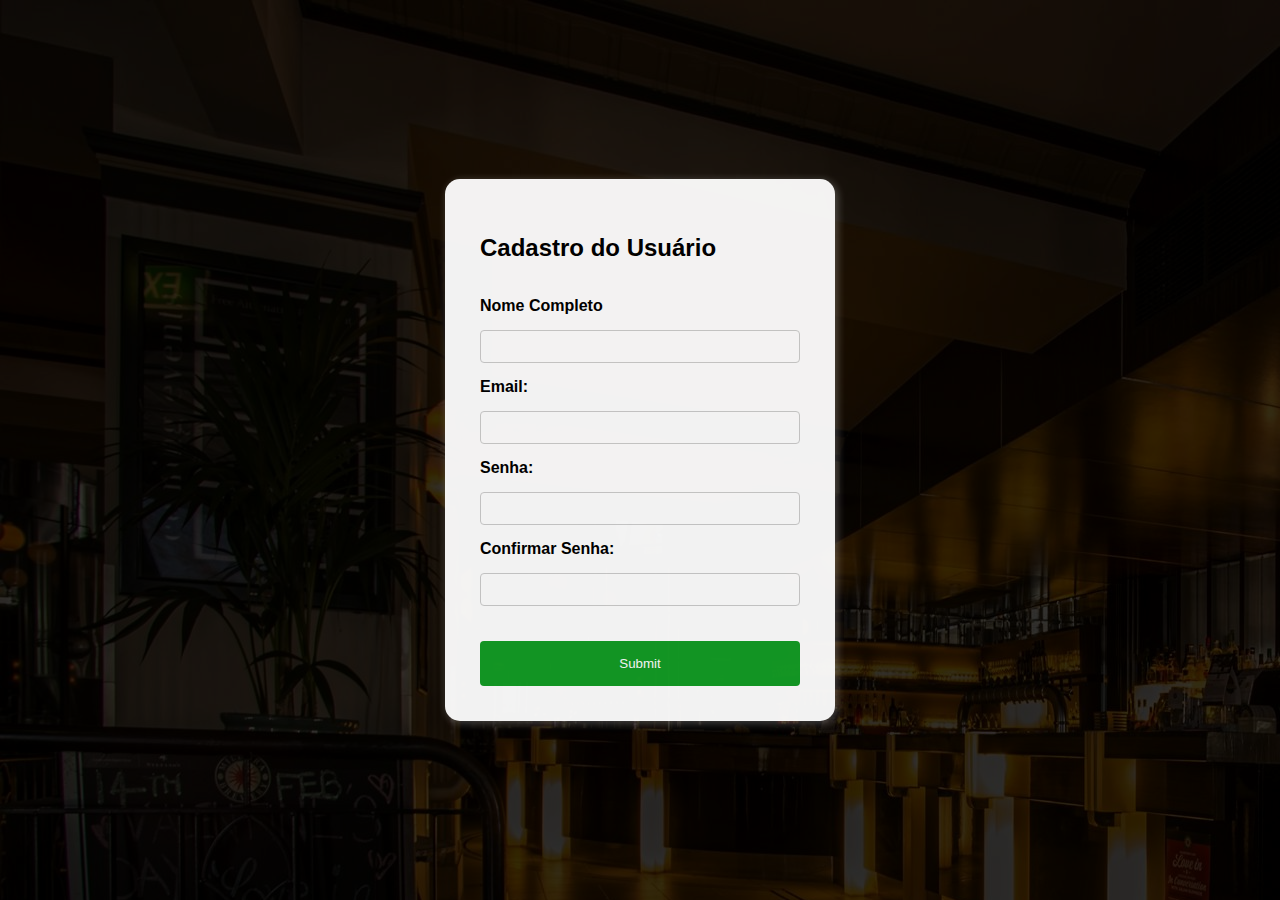
<file: cadastro.html>
<!DOCTYPE html>
<html lang="pt-br">
<head>
    <meta charset="UTF-8">
    <meta http-equiv="X-UA-Compatible" content="IE=edge">
    <meta name="viewport" content="width=device-width, initial-scale=1.0">
    <link rel="stylesheet" href="cadastro.css">
    <title>cadastro</title>
</head>
<body>
    <div class="background"></div>

    <main>
        <form action="./index.html">
            <h2>Cadastro do Usuário</h2>
            <label for="">Nome Completo</label>
            <input type="text" id="nome" required>
            <label for="">Email:</label>
            <input type="email" id="email" required>
            <label for="">Senha:</label>
            <input type="password" id="senha" required>
            <label for="">Confirmar Senha:</label>
            <input type="password" id="confirmarSenha" required>
            <input type="submit" id="enviar">
        </form>
    </main>
</body>
</html>
</file>
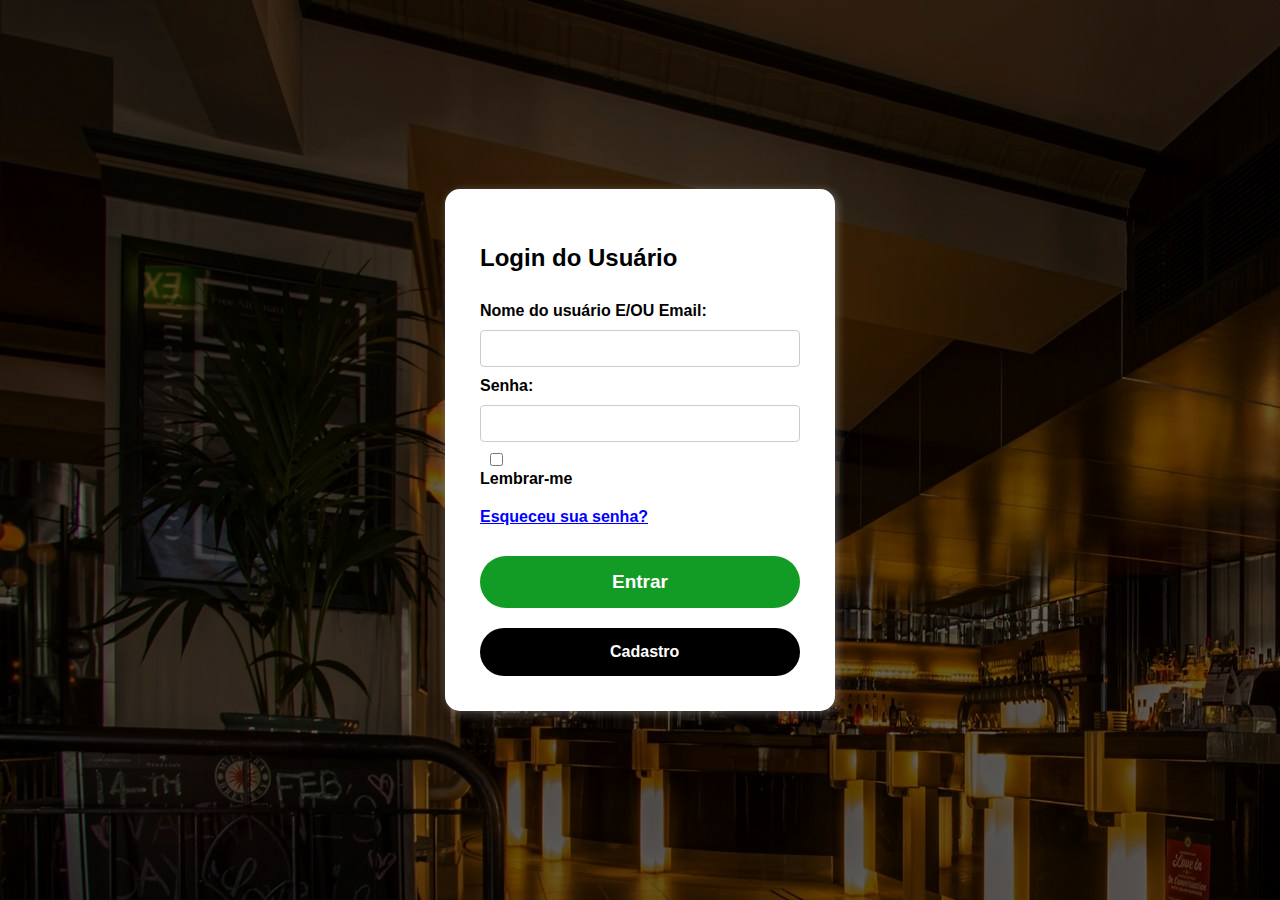
<file: loguin.html>
<!DOCTYPE html>
<html lang="pt-br">
<head>
    <meta charset="UTF-8">
    <meta http-equiv="X-UA-Compatible" content="IE=edge">
    <meta name="viewport" content="width=device-width, initial-scale=1.0">
    <link rel="stylesheet" href="./loguin.css">
    <title>Login</title>
</head>
<body>
    <div class="background"></div>
    <main>
        <form action="./index.html">
            <h2>Login do Usuário</h2>
            <label for="nome">Nome do usuário E/OU Email:</label>
            <input type="text" id="nome" required>
            <label for="senha">Senha:</label>
            <input type="password" id="senha" required>
            <div class="checkbox-container">
                <input type="checkbox" id="lembrar">
                <label for="lembrar">Lembrar-me</label>
            </div>
            <p><a href="">Esqueceu sua senha?</a></p>
            <input type="submit" id="enviar" value="Entrar">
            <div id="cadastro">
                <a  href="/cadastro.html">Cadastro</a>
            </div>
        </form>
        
        
    </main>
</body>
</html>
</file>
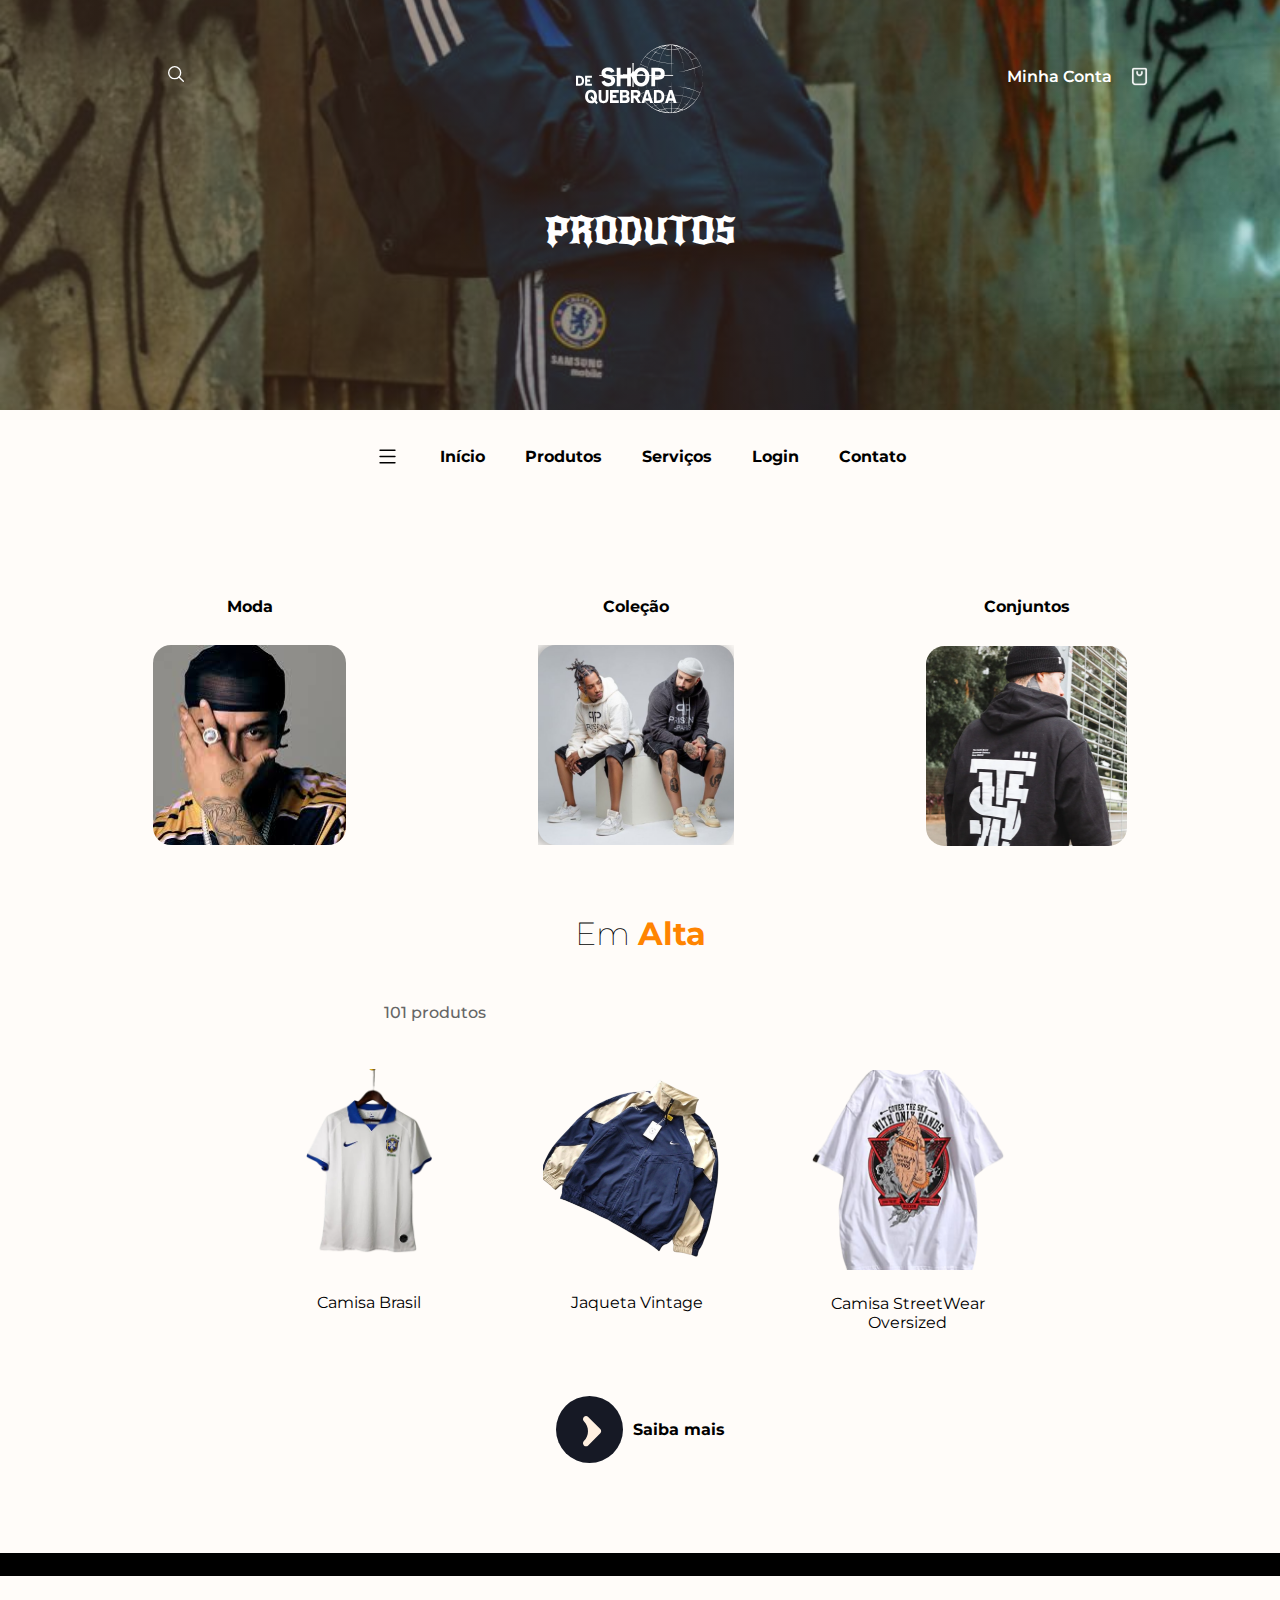
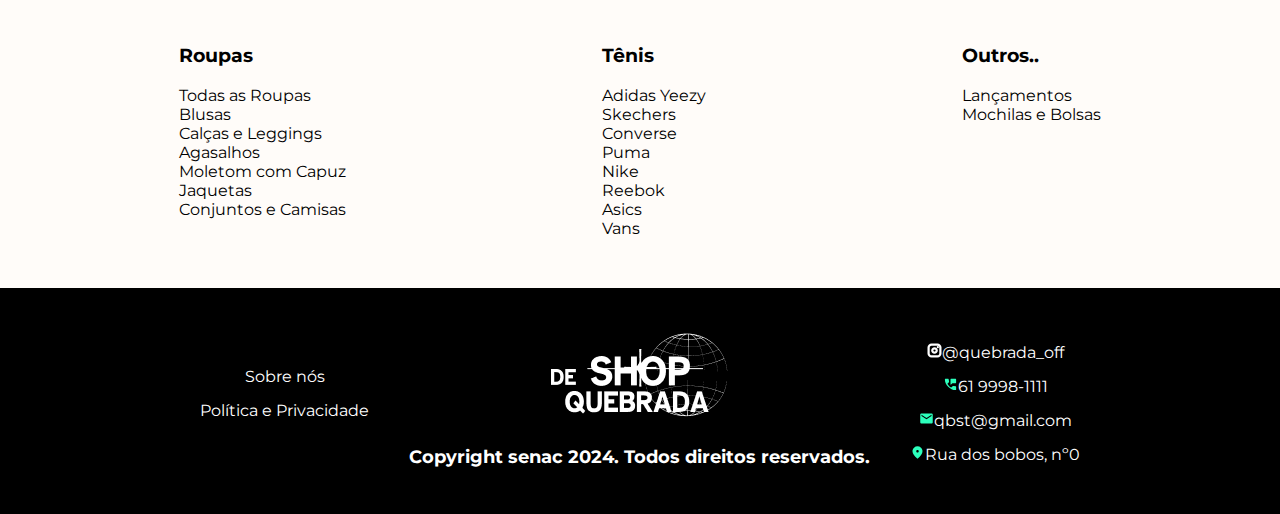
<file: produto.html>
<!DOCTYPE html>
<html lang="en">
<head>
    <meta charset="UTF-8">
    <meta http-equiv="X-UA-Compatible" content="IE=edge">
    <meta name="viewport" content="width=device-width, initial-scale=1.0">
    <title>Document</title>
    <link rel="stylesheet" href="./styleP.css">
    <link rel="stylesheet" href="./style.css">
    <link rel="preload" href="./img/Frame 9.svg" as="image">
    <link rel="preload" href="./img/Group 8.svg" as="image">
    <link rel="preload" href="./img/icons8-pesquisar 2.svg" as="image">

    <link href="https://fonts.googleapis.com/css2?family=Montserrat:ital,wght@0,100..900;1,100..900&display=swap" rel="stylesheet">
    
</head>
<body>
    
    <header>
        <nav>
          
            <div class="banner">
              <img src="./img/Frame 9.svg" alt="logo banner" class="banner_image">

              <div class="logo_image">
                <img src="./img/Group 8.svg" alt="logo" class="logo">
              </div>

              <div class="text_banner">
                <h1>PRODUTOS</h1>
            </div>

              <div class="icon_pesquisa">
                <img src="./img/icons8-pesquisar 2.svg" alt="pesquisar">
              </div>

              <div class="text_conta">
                <p>
                    <a class="text" href="#">Minha Conta</a>
                </p>
                <img src="./img/icons8-sacola-de-compras-48 (2) 1.svg" alt="produtos" class="icon_sacola">
            </div>
            </div>

            <div class="nav">
                <div class="icon_menu">
                    <img src="./img/icons8-cardápio 1.svg" alt="">
                </div>
                <ul>
                    <li><a href="./index.html">Início</a></li>
                    <li><a href="./produto.html">Produtos</a></li>
                    <li><a href="./serviços.html">Serviços</a></li>
                    <li><a href="./loguin.html">Login</a></li>
                    <li><a id="ctt" href="./contato.html">Contato</a></li>
                </ul>
        </div>
        </nav>
    </header>

    <main>
        <section>
            <div class="sec_fotos">
                 <ul>
                     <li><a class="moda" href="#">Moda</a>
                         <img id="img1" src="./img/image 4.svg" alt="Moda"> 
                     </li>
                     
                     <li><a class="colecao" href="#">Coleção</a>
                         <img id="img2" src="./img/096bb3a681e3577052c33ad39aec883b 1 (1).svg" alt="Coleção"> 
                     </li>
 
                     <li><a class="conjuntos" href="#">Conjuntos</a>
                         <img id="img3" src="./img/image 5.svg" alt="Conjuntos">
                     </li>
 
                 </ul>
            </div>                      
         </section>

         <section>
            <h1 class="text_sec2">Em <strong>Alta</strong></h1>
            <div class="text_produtos">
                <p>
                    101 produtos
                </p>
            </div>

                <div class="produtos">
                    <ul>
                        <li><a class="pro_1" href="#"></a>
                            <img id="img1" src="./img/f18f717d-aa29-43de-9efe-c1703a14c8a8 1.png" alt="item 1"> 
                            <p>Camisa Brasil</p>
                        </li>
                        
                        <li><a class="prod_2" href="#"></a>
                            <img id="img2" src="./img/1.png" alt="item 2">

                            <p>Jaqueta Vintage</p>
                        </li>
    
                        <li><a class="prod_3" href="#"></a>
                            <img id="img3" src="./img/040a6258-dc8b-4d5e-87c0-12b3f9af503c 1.png" alt="item 3">

                            <p>Camisa StreetWear
                            <br>
                            Oversized</p>
                        </li>
                    </ul>
               </div>  
         </section>

         <section>
            <div class="img_text">
                <a href="#" class="link">
                    <img src="./img/Frame 8 (1).svg" alt="botao">
                    <p>Saiba mais</p>
                </a>
            </div>
            </section>

            <section>
                <div class="linha">
                    <img src="./img/Rectangle 5 (1).png" alt="">
                </div>
            </section>


            <section class="section_tabela">
                <div>
                    <ul>
                        <h3>Roupas</h3>
                        <br>
                        <li>Todas as Roupas</li>
                        <li>Blusas</li>
                        <li>Calças e Leggings</li>
                        <li>Agasalhos</li>
                        <li>Moletom com Capuz</li>
                        <li>Jaquetas</li>
                        <li>Conjuntos e Camisas</li>
                       
                    </ul>
                </div>

                <div>
                    <ul>
                        <h3>Tênis</h3>
                        <br>
                        <li>Adidas Yeezy</li>
                        <li>Skechers</li>
                        <li>Converse</li>
                        <li>Puma</li>
                        <li>Nike</li>
                        <li>Reebok</li>
                        <li>Asics</li>
                        <li>Vans</li>
                    </ul>
                </div>

                <div>
                    <ul>
                        <h3>Outros..</h3>
                        <br>
                        <li>Lançamentos</li>
                        <li>Mochilas e Bolsas</li>
                    </ul>
                </div>
            </section>
    
    </main>

    <footer>
        <div>
            <ul>
                <li><a class="sobre" href="./Sobre.html">Sobre nós</a></li>
                <li><a class="politica" href="#">Política e Privacidade</a></li>
            </ul>
        </div>

        <div id="logo_footer">
            <img src="./img/Group 5.png" alt="logo">
            <div id="txt">
                <p>Copyright senac 2024. Todos direitos reservados.</p>
            </div>
        </div>
        

        <div id="content2">
            <ul>
                <li class="dados"><img class="importante" src="./img/instagram.svg"><a href="#">@quebrada_off</a></li>
                <li class="dados"><img class="importante" src="./img/material-symbols_perm-phone-msg-rounded.svg" ><a href="#">61 9998-1111</a></li>
                <li class="dados"><img class="importante" src="./img/material-symbols_mail.svg"><a href="#">qbst@gmail.com</a></li>
                <li class="dados"><img class="importante" src="./img/material-symbols_location-on.svg"><a href="#">Rua dos bobos, nº0</a></li>
            </ul>
        </div>

    </footer>

</body>
</html>
</file>
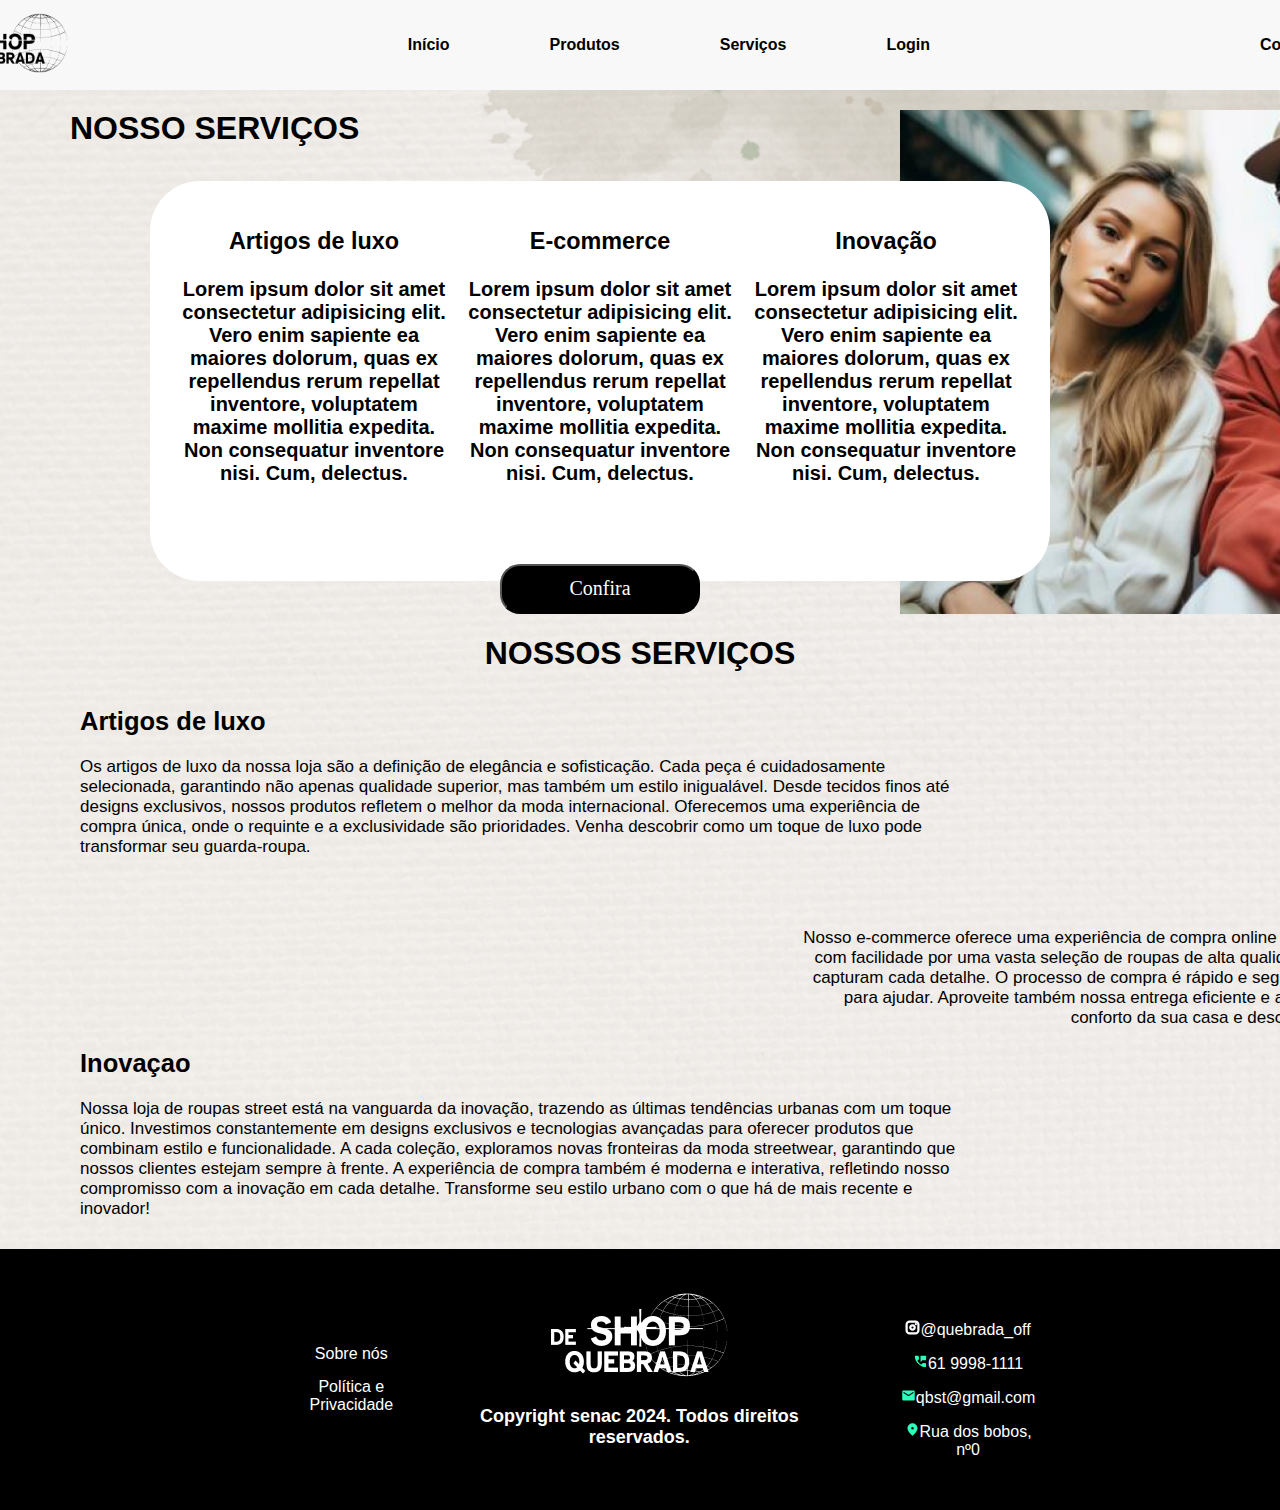
<file: serviços.html>
<!DOCTYPE html>
<html lang="en">
<head>
    <link rel="stylesheet" type=text/css href="shop.css">
    <meta charset="UTF-8">
    <meta name="viewport" content="width=device-width, initial-scale=1.0">
    <title>Shop da quebrada</title>
</head>
<body>
    <header>
        <div class="logo">
            <img src="./img/Group 5 (1).png"  alt="Logo">
        </div>
        <nav class="navegacao">
            <ul>
                <li><a href="./index.html">Início</a></li>
                <li><a href="./produto.html">Produtos</a></li>
                <li><a href="./serviços.html">Serviços</a></li>
                <li><a href="./loguin.html">Login</a></li>
                <li><a id="ctt" href="./contato.html">Contato</a></li>
            </ul>
        </nav>
    </header>
    <div id="ban2">
        <h1 id="serv1"> NOSSO SERVIÇOS</h1>
        <div ID="TXT">
        <table>
            <th><h3>Artigos de luxo</h3>Lorem ipsum dolor sit amet consectetur adipisicing elit. Vero enim sapiente ea maiores dolorum, quas ex repellendus rerum repellat inventore, voluptatem maxime mollitia expedita. Non consequatur inventore nisi. Cum, delectus.</th>
            <th><h3>E-commerce</h3>Lorem ipsum dolor sit amet consectetur adipisicing elit. Vero enim sapiente ea maiores dolorum, quas ex repellendus rerum repellat inventore, voluptatem maxime mollitia expedita. Non consequatur inventore nisi. Cum, delectus.</th>
            <th><h3>Inovação</h3>Lorem ipsum dolor sit amet consectetur adipisicing elit. Vero enim sapiente ea maiores dolorum, quas ex repellendus rerum repellat inventore, voluptatem maxime mollitia expedita. Non consequatur inventore nisi. Cum, delectus.</th>
        </table>
        <button id="button_serv" type="button" href="">Confira</button>
        </div>
    </div> 
    <h1 id="serv2">NOSSOS SERVIÇOS </h1>
    <div id="arti">
        <H2>Artigos de luxo</H2>
        <p>Os artigos de luxo da nossa loja são a definição de elegância e sofisticação. Cada peça é cuidadosamente selecionada, garantindo não apenas qualidade superior, mas também um estilo inigualável. Desde tecidos finos até designs exclusivos, nossos produtos refletem o melhor da moda internacional. Oferecemos uma experiência de compra única, onde o requinte e a exclusividade são prioridades. Venha descobrir como um toque de luxo pode transformar seu guarda-roupa.</p>
        
    </div>
    <div id="E">
        <H2>E-commerce</H2>
        <p>Nosso e-commerce oferece uma experiência de compra online impecável, combinando conveniência e estilo. Navegue com facilidade por uma vasta seleção de roupas de alta qualidade, com descrições detalhadas e imagens nítidas que capturam cada detalhe. O processo de compra é rápido e seguro, e nosso atendimento ao cliente está sempre pronto para ajudar. Aproveite também nossa entrega eficiente e a possibilidade de trocas sem complicações. Compre do conforto da sua casa e descubra as últimas tendências com apenas alguns cliques!</p>
    </div>
    <div id="inova">
        <H2>Inovaçao</H2>
        <p>Nossa loja de roupas street está na vanguarda da inovação, trazendo as últimas tendências urbanas com um toque único. Investimos constantemente em designs exclusivos e tecnologias avançadas para oferecer produtos que combinam estilo e funcionalidade. A cada coleção, exploramos novas fronteiras da moda streetwear, garantindo que nossos clientes estejam sempre à frente. A experiência de compra também é moderna e interativa, refletindo nosso compromisso com a inovação em cada detalhe. Transforme seu estilo urbano com o que há de mais recente e inovador!</p>
    </div>
    <footer>
        <div>
            <ul>
                <li><a class="sobre" href="./Sobre.html">Sobre nós</a></li>
                <li><a class="politica" href="#">Política e Privacidade</a></li>
               
            </ul>
        </div>

        <div id="logo_footer">
            <img src="./img/Group 5.png" alt="logo">
            <div id="txt">
                <p>Copyright senac 2024. Todos direitos reservados.</p>
            </div>
        </div>

        <div id="content2">
            <ul>
                <li class="dados"><img class="importante" src="./img/instagram.svg"><a href="#">@quebrada_off</a></li>
                <li class="dados"><img class="importante" src="./img/material-symbols_perm-phone-msg-rounded.svg" ><a href="#">61 9998-1111</a></li>
                <li class="dados"><img class="importante" src="./img/material-symbols_mail.svg"><a href="#">qbst@gmail.com</a></li>
                <li class="dados"><img class="importante" src="./img/material-symbols_location-on.svg"><a href="#">Rua dos bobos, nº0</a></li>
            </ul>
        </div>

    </footer>
</body>
</html>
</file>
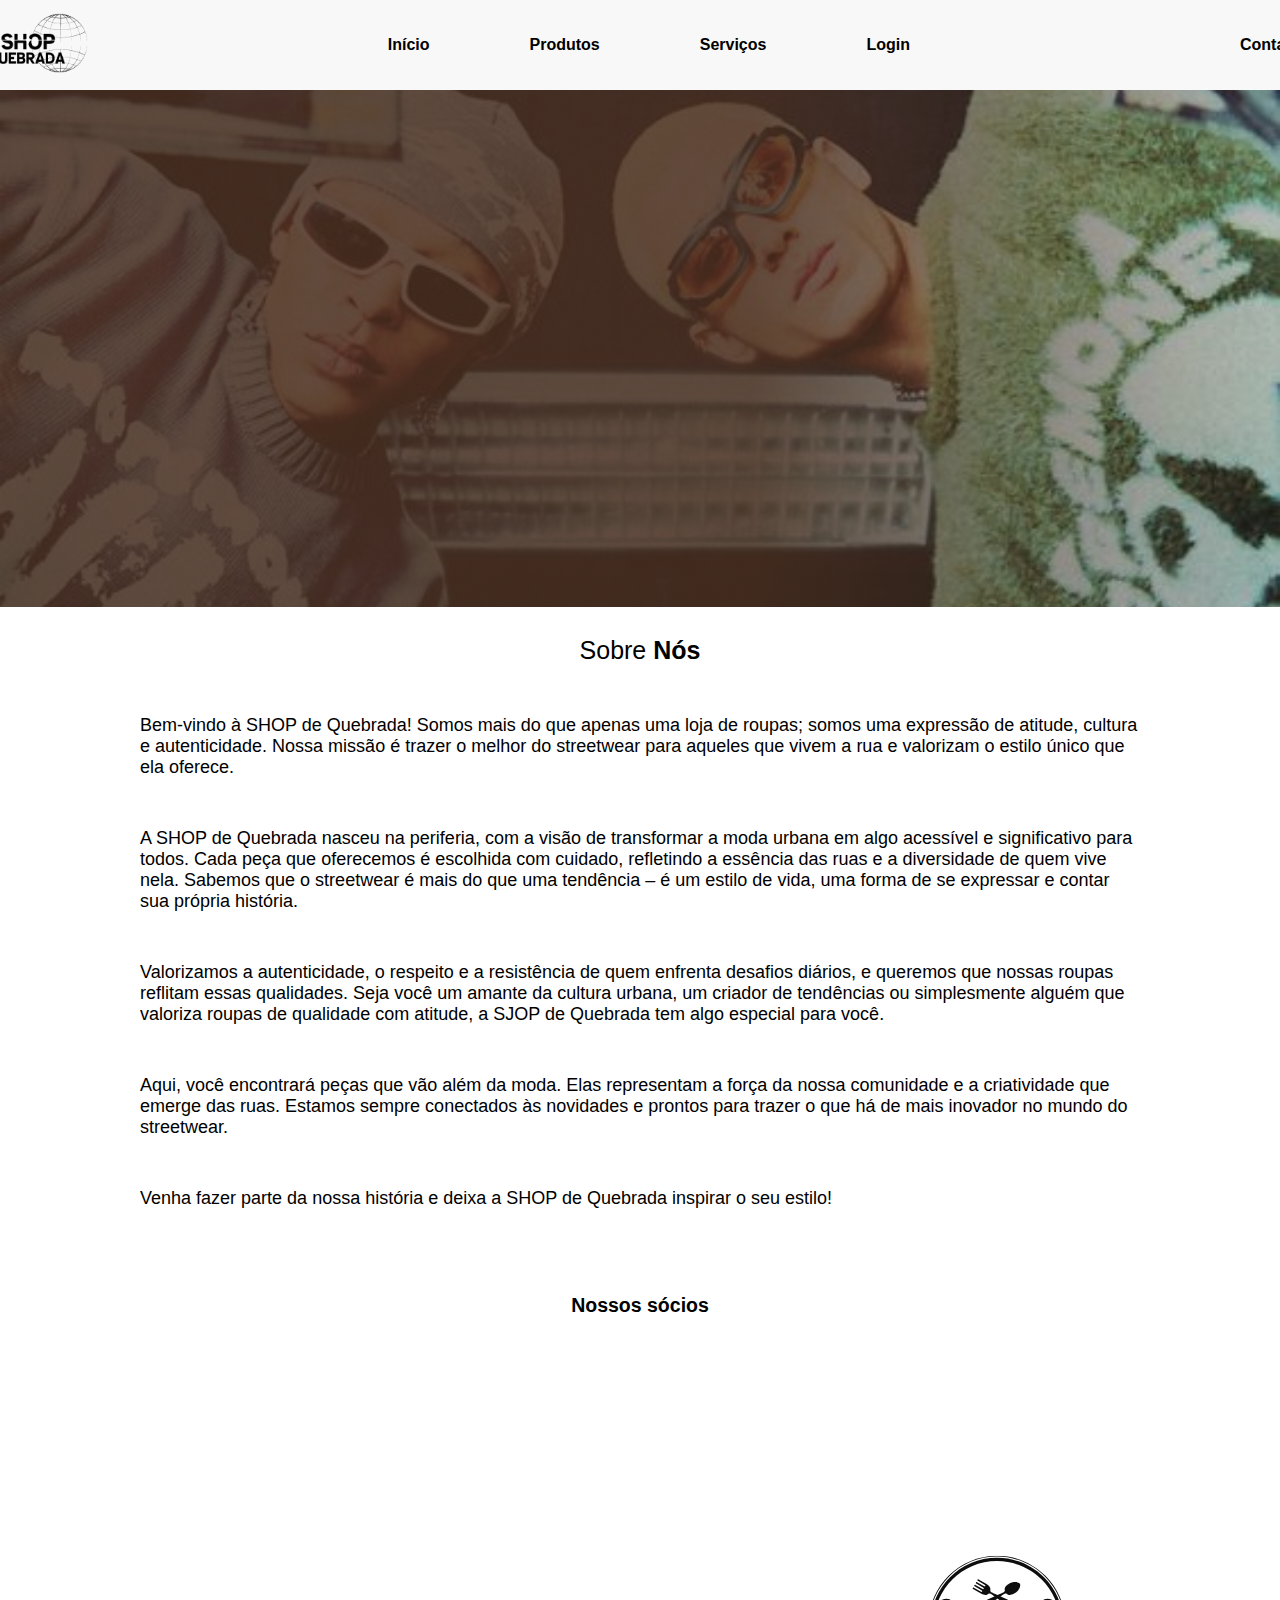
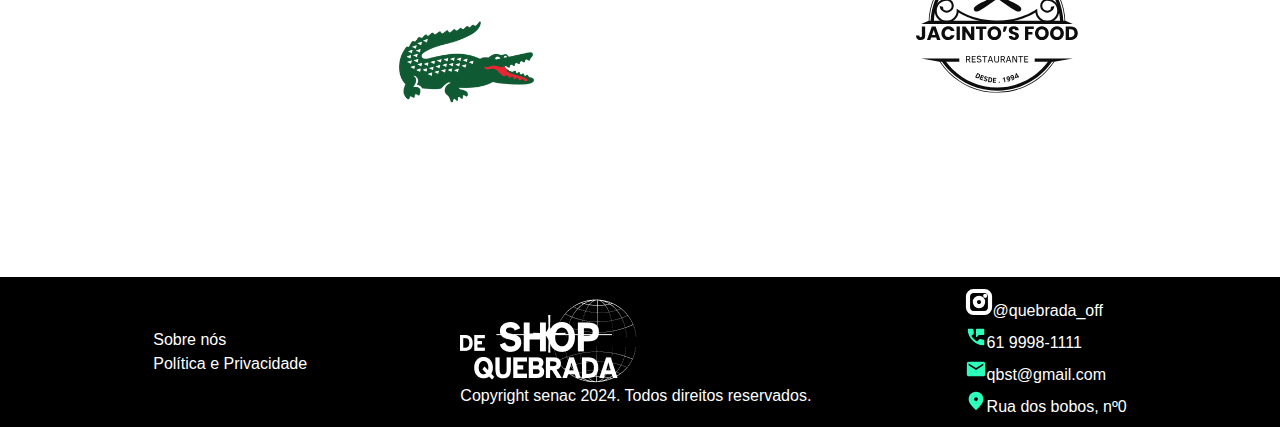
<file: Sobre.html>
<!DOCTYPE html>
<html lang="en">

<head>
    <meta charset="UTF-8">
    <meta http-equiv="X-UA-Compatible" content="IE=edge">
    <meta name="viewport" content="width=device-width, initial-scale=1.0">
    <title>Sobre nós</title>
    <link rel="stylesheet" href="./Sobre.css">
</head>

<body>
    <header>
        <div class="logo">
            <img src="./img/Group 5 (1).png" alt="Logo">
        </div>
        <nav class="navegacao">
            <ul>
                <li><a href="./index.html">Início</a></li>
                <li><a href="./produto.html">Produtos</a></li>
                <li><a href="./serviços.html">Serviços</a></li>
                <li><a href="./loguin.html">Login</a></li>
                <li><a id="ctt" href="./contato.html">Contato</a></li>
            </ul>
        </nav>
    </header>
    <div>
        <img src="img/Group 9(1).svg" alt="" id="img_teste">
    </div>

   <p style="text-align: center; padding: 25px; font-size: 25px;">Sobre<strong> Nós</strong></p>
    
    
    <div id="sobre_nos">
        <p>Bem-vindo à SHOP de Quebrada! Somos mais do que apenas uma loja de roupas; somos uma expressão de atitude,
            cultura e autenticidade. Nossa missão é trazer o melhor do streetwear para aqueles que vivem a rua e
            valorizam o
            estilo único que ela oferece.</p>
        <p>A SHOP de Quebrada nasceu na periferia, com a visão de transformar a moda urbana em algo acessível e
            significativo para todos. Cada peça que oferecemos é escolhida com cuidado, refletindo a essência das ruas e
            a
            diversidade de quem vive nela. Sabemos que o streetwear é mais do que uma tendência – é um estilo de vida,
            uma
            forma de se expressar e contar sua própria história.</p>
        <p>Valorizamos a autenticidade, o respeito e a resistência de quem enfrenta desafios diários, e queremos que
            nossas
            roupas reflitam essas qualidades. Seja você um amante da cultura urbana, um criador de tendências ou
            simplesmente alguém que valoriza roupas de qualidade com atitude, a SJOP de Quebrada tem algo especial para
            você.</p>
        <p>Aqui, você encontrará peças que vão além da moda. Elas representam a força da nossa comunidade e a
            criatividade
            que emerge das ruas. Estamos sempre conectados às novidades e prontos para trazer o que há de mais inovador
            no
            mundo do streetwear.</p>
        <p>Venha fazer parte da nossa história e deixa a SHOP de Quebrada inspirar o seu estilo!</p>
    </div>
<div id="nossos_socios">
    <h2>Nossos sócios</h2>
</div>

    <div id="socios">
        <img src="img/Design sem nome (1).png" alt="">
        <img src="img/Jacinto’s food (1) 1.svg" alt="">
    </div>

    <footer>
        <div>
            <ul>
                <li><a class="sobre" href="./Sobre.html">Sobre nós</a></li>
                <li><a class="politica" href="#">Política e Privacidade</a></li>
               
            </ul>
        </div>

        <div id="logo_footer">
            <img src="./img/Group 5.png" alt="logo">
            <div id="txt">
                <p>Copyright senac 2024. Todos direitos reservados.</p>
            </div>
        </div>

        <div id="content2">
            <ul>
                <li class="dados"><img class="importante" src="./img/instagram.svg"><a href="#">@quebrada_off</a></li>
                <li class="dados"><img class="importante" src="./img/material-symbols_perm-phone-msg-rounded.svg" ><a href="#">61 9998-1111</a></li>
                <li class="dados"><img class="importante" src="./img/material-symbols_mail.svg"><a href="#">qbst@gmail.com</a></li>
                <li class="dados"><img class="importante" src="./img/material-symbols_location-on.svg"><a href="#">Rua dos bobos, nº0</a></li>
            </ul>
        </div>

    </footer>
</body>
</html>
</file>
<file: cadastro.css>
body {
    background-color: black;
    display: flex;
    justify-content: center;
    align-items: center;
    height: 100vh;
    margin: 0;
}

main {
    background-color: white;
    border-radius: 15px;
    font-weight: bold;
    font-family: Arial, Helvetica, sans-serif;
    width: 350px;
    padding: 20px;
    box-shadow: 2px 2px 10px rgba(255, 255, 255, 0.3);
    opacity: 0.95; 
    position: relative;
    z-index: 1; 
}

.background {
    background-image: url("./img/pexels-pixabay-260922.jpg");
    position: absolute;
    top: 0;
    left: 0;
    width: 100%;
    height: 100%;
    opacity: 20%;
    z-index: 0; 
}

form {
    padding: 15px;
    background-color: transparent; 
    border-radius: 20px;
    display: flex;
    flex-direction: column;
    gap: 15px;
}

label {
    margin-bottom: auto;
    display: flex;
    justify-content: left;
}

input {
    width: 100%;
    padding: 8px 15px;
    margin: auto;
    display: inline-block;
    border: 1px solid #ccc;
    border-radius: 4px;
    box-sizing: border-box;
}

p {
    text-align: left;
}

a {
    color: blue;
}

#enviar {
    background-color: #139c25;
    color: white;
    padding: 15px 30px;
    border: none;
    border-radius: 4px;
    cursor: pointer;
    margin-top: 20px;
    width: 100%;
}

#limpar {
    background-color: #dc3545;
    color: white;
    padding: 15px 30px;
    border: none;
    border-radius: 4px;
    cursor: pointer;
    margin-top: 20px;
    width: 100%;
}
</file>
<file: loguin.css>
body {
    background-color: black;
    display: flex;
    justify-content: center;
    align-items: center;
    height: 100vh;
    margin: 0;
    position: relative;
}

.background {
    background-image: url("./img/pexels-pixabay-260922.jpg");
    position: absolute;
    top: 0;
    left: 0;
    width: 100%;
    height: 100%;
    opacity: 40%;
    z-index: -1;
    background-color: transparent;
}

main {
    background-color: white;
    border-radius: 15px;
    font-weight: bold;
    font-family: Arial, Helvetica, sans-serif;
    width: 350px;
    padding: 20px;
    box-shadow: 2px 2px 10px rgba(255, 255, 255, 0.3);
}

form {
    padding: 15px;
    background-color: rgba(255, 255, 255, 0.795); 
    border-radius: 20px;
    display: flex;
    flex-direction: column;
    gap: 10px;
}

label {
    display: flex;
    align-items: center;
}

input[type="text"],
input[type="password"],
input[type="checkbox"] {
    width: 100%;
    padding: 10px 15px;
    margin: auto;
    display: inline-block;
    border: 1px solid #ccc;
    border-radius: 4px;
    box-sizing: border-box;
}

input[type="checkbox"] {
    width: auto;
    margin-left: 10px;
}

.checkbox-container {
    align-items: center;
    margin-bottom: 10px;
}

p {
    text-align: left;
    margin: 0;
}

a {
    color: blue;
}

#enviar {
    background-color: #139c25;
    color: white;
    padding: 15px 30px;
    border: none;
    border-radius: 40px;
    cursor: pointer;
    margin-top: 20px;
    width: 100%;
    font-weight:bold ;
    font-size: 19px;
}

#cadastro {
    background-color: black;
    padding: 15px 40px;
    border: none;
    border-radius: 40px;
    cursor: pointer;
    margin-top: 10px;
}
#cadastro a{
    margin-left: 90px;
    text-decoration: none;
    color: white;

}
</file>
<file: styleP.css>
@import url('https://fonts.googleapis.com/css2?family=New+Rocker&display=swap');


* {
    margin: 0px;
    padding: 0px;
}

body {
    font-family: "Montserrat", sans-serif; 
}

.banner {
    position: relative;
    width: 100%;
    max-width: 100%;
}

.banner_image {
    width: 100%;
    height: auto;
}

.logo_image {
    position: absolute;
    top: 0;
    left: 0;
    width: 100%;
    height: 100%;
    display: flex;
    flex-direction: column;
    align-items: center;
    justify-content: center;
    color: white;
    text-align: center;
}

.logo {
    height: 70px;
    width: auto;
    margin-bottom: 20%;
}

.text_banner {
    position: absolute;
    top: 0;
    left: 0;
    width: 100%;
    height: 100%;
    display: flex;
    flex-direction: column;
    align-items: center;
    justify-content: center;
    color: white;
    text-align: center;
}

.text_banner h1 {
    font-family: "New Rocker", system-ui;
    font-size: 35px;
    margin-top: 50px;
}

.icon_pesquisa {
    position: absolute;
    top: 0;
    left: 0;
    display: flex;
    color: white;
    margin-left: 13%;
    margin-top:5%;
}

.icon_pesquisa img {
    height: 20px;
    width: auto;
}

.icon_pesquisa:hover {
    transition: 0.5s;
    transform: scale(1.1);
}

.text_conta {
    position: absolute;
    top: 0;
    right: 0;
    display: flex;
    color: white;
    margin-right: 10%;
    margin-top: 5%;
    gap: 15px;
    align-items: center;
}

.text {
    text-decoration: none;
    list-style: none;
    color: white;
    font-weight: 600;
}

.text:hover {
    transition: 0.5s;
    text-decoration: underline;
    color: #ffffff;
}

.icon_sacola {
    height: 25px;
    width: auto;
    align-items: center;
  
}

.icon_sacola:hover {
    transition: 0.5s;
    transform: scale(1.1);
}

.nav {
    display: flex;
    text-align: center;
    justify-content: center;
    margin-top: 30px;
    margin-left: 20px;
}

.icon_menu {
    display: flex;
    align-items: center;
    cursor: pointer;
    margin-right: 10px;
}

.icon_menu img {
    height: 25px;
    width: auto;

}

.icon_menu:hover {
    transition: 0.5s;
    transform: scale(1.1);
}

.nav ul {
    list-style: none;
    display: flex;
    gap: 20px;
    align-items: center;
    margin-left: 30px;
}

.nav ul li {
    margin-right: 20px;
}

.nav a {
    text-decoration: none;
    color: black;
    font-size: 16px;
    font-family: "Montserrat", sans-serif; 
    font-weight: bold;
}


.nav a:hover {
    text-decoration: underline;
}


.sec_fotos ul { 
    list-style: none;
    display: flex;
    justify-content: center;
    margin-top: 10%;
    gap: 15%;
}


.sec_fotos img {
    margin-top: 15%;
    width: auto;
    height: 200px;
    
}

.sec_fotos img:hover{
    transition: 0.5s;
    transform: scale(1.1);
}

.moda {
    display: flex;
    flex-wrap: wrap;
    justify-content: center;
 
}
.colecao {
    display: flex;
    flex-wrap: wrap;
    justify-content: center;
   
}

.conjuntos {
    display: flex;
    flex-wrap: wrap;
    justify-content: center;
   
}

.sec_fotos a {
    text-decoration: none;
    color: #000000;
}

.sec_fotos a:hover {
    text-decoration: underline;
}

.sec_fotos a {
    font-weight:bold ;
}

.text_sec2 {
    text-align: center;
    margin-top: 5%;
    font-weight: 150;
}

.text_sec2 strong {
    font-weight: bold;
    color: rgb(255, 132, 0);
}

.text_produtos {
    font-weight: 500;
    color: #666666;
    margin-top: 50px;
    margin-left: 30%;
   
}       


.produtos ul { 
    list-style: none;
    display: flex;
    justify-content: center;
    gap: 80px;
}


.produtos img {
    margin-top: 25%;
    width: auto;
    height: 200px;
    
}

.produtos img:hover{
    transition: 0.5s;
    transform: scale(1.1);
}

.prod_1 {
    display: flex;
    flex-wrap: wrap;
    justify-content: center;
 
}
.prod_2 {
    display: flex;
    flex-wrap: wrap;
    justify-content: center;
   
}

.prod_3 {
    display: flex;
    flex-wrap: wrap;
    justify-content: center;
   
}

.produtos a {
    text-decoration: none;
    color: #000000;
}

.produtos a:hover {
    text-decoration: underline;
}

.produtos a {
    font-weight:bold ;
}

.produtos p {
    text-align: center;
    margin-top: 20px;
}

.img_text {
    display:flex ;
    justify-content: space-evenly;
    margin-top: 5%;
   
    
    }
    
    .link {
        display: flex;
        align-items: center;
        text-decoration: none;
        gap: 10px;    
        color: #000000;
        font-weight: bold;
    }
    
    .linha img {
        margin-top: 7%;
        width: 100%;
    }

    .link:hover {
        transition: 0.5s;
        transform: scale(1.1);
    }

    .section_tabela {
        display: flex;
        justify-content: center;
        margin-top: 5%;
        gap: 20%;
        margin-bottom: 50px;
    } 

    .section_tabela li {
        text-decoration: none;
        list-style: none;
    }


    footer {
        background-color: rgb(0, 0, 0);
        width: 100%;
        padding: 35px 0; 
        display: flex;
        justify-content: space-between;
        align-items: center;
        color: white;
        text-align: center;
        box-sizing: border-box; 
    }
    
    footer li {
        list-style: none;
        margin-bottom: 15px;
    }
    
    .sobre {
        margin-left: 200px;
    }
    
    .politica {
        margin-left: 200px;
        display: block;
    }
    
    .quem {
        margin-left: 200px;
        display: block;
    }
    
    footer a {
        color: white;
        text-decoration: none;
    }
    
    .importante {
        width: 15px;
        height: 15px;
    }
    
    #txt {
        font-size: 18px;
        margin-top: 25px;
        font-weight: bold;
    }
    
    #content2 {
        margin-top: 20px;
    }
    
    .dados {
        margin-right: 200px;
    }
</file>
<file: style.css>
*{
    margin: 0;
    padding: 0;
}

*, *::before, *::after {
    box-sizing: border-box;
}

body {
    margin: 0;
    font-family: "Montserrat", sans-serif !important;
    background-color: #FFFCF9;
}

.banner_index {
    position: relative;
    width: 100%;
    max-width: 100%;
}

.banner_image_index {
    width: 100%;
    height: auto;
}

.logo_image_index {
    position: absolute;
    top: 0;
    left: 0;
    width: 100%;
    height: 100%;
    display: flex;
    flex-direction: column;
    align-items: center;
    justify-content: center;
    color: white;
    text-align: center;
}

.logo_index {
    height: 70px;
    width: auto;
    margin-bottom: 20%;
}

.text_banner_index {
    position: absolute;
    top: 0;
    left: 0;
    width: 100%;
    height: 100%;
    display: flex;
    flex-direction: column;
    align-items: center;
    justify-content: center;
    color: white;
    text-align: center;
}

.text_banner_index h1 {
    font-family: "New Rocker", system-ui;
    font-size: 35px;
    margin-top: 5px;
    font-weight: 500;
}

.text_banner_index h3 {
    font-family: "New Rocker", system-ui;
    font-size: 25px;
    margin-top: 5px;
    color: rgb(239, 207, 0);
    font-weight: 600;
}

.icon_pesquisa_index {
    position: absolute;
    top: 0;
    left: 0;
    display: flex;
    color: white;
    margin-left: 13%;
    margin-top:5%;
}

.icon_pesquisa_index img {
    height: 20px;
    width: auto;
}

.icon_pesquisa_index:hover {
    transition: 0.5s;
    transform: scale(1.1);
}

.text_conta_index {
    position: absolute;
    top: 0;
    right: 0;
    display: flex;
    color: white;
    margin-right: 10%;
    margin-top: 5%;
    gap: 15px;
    align-items: center;
}

.text_index {
    text-decoration: none;
    list-style: none;
    color: rgb(255, 255, 254);
    font-weight: 300;
}

.text_index:hover {
    transition: 0.5s;
    text-decoration: underline;
    color: #ffffff;
}

.icon_sacola_index {
    height: 25px;
    width: auto;
    align-items: center;
  
}

.icon_sacola_index:hover {
    transition: 0.5s;
    transform: scale(1.1);
}

.nav_index {
    display: flex;
    text-align: center;
    justify-content: center;
    margin-top: 30px;
    margin-left: 20px;
}

.icon_menu_index {
    display: flex;
    align-items: center;
    cursor: pointer;
    margin-right: 10px;
}

.icon_menu_index img {
    height: 25px;
    width: auto;

}

.icon_menu_index:hover {
    transition: 0.5s;
    transform: scale(1.1);
}

.nav_index ul {
    list-style: none;
    display: flex;
    gap: 20px;
    align-items: center;
    margin-left: 30px;
}

.nav_index ul li {
    margin-right: 20px;
}

.nav_index a {
    text-decoration: none;
    color: black;
    font-size: 16px;
    font-family: "Montserrat", sans-serif; 
    font-weight: bold;
}

.nav_index a:hover {
    text-decoration: underline;
}




.carousel {
    top: 100px;
    position: relative;
    width: 80%;
    max-width: 2000px;
    height: 800px;
    margin: auto;
    overflow: hidden;
    border-radius: 10px;
}

.slides {
    display: flex;
    width: 100%;
    height: auto;
    transition: transform 0.5s ease-in-out;
}

.slide {
    width: 100%;
    flex-shrink: 0;
}

.slide img {
    width: 100%;
    display: block;
}

input[name="slides"] {
    display: none;
}

#slide1:checked ~ .slides {
    transform: translateX(0%);
}

#slide2:checked ~ .slides {
    transform: translateX(-100%);
}

#slide3:checked ~ .slides {
    transform: translateX(-200%);
}

.controls {
    position: absolute;
    bottom: 10px;
    left: 50%;
    transform: translateX(-50%);
    display: flex;
}

.controls label {
    width: 12px;
    height: 12px;
    border-radius: 50%;
    background-color: #ffffff;
    margin: 0 5px;
    cursor: pointer;
    opacity: 0.8;
}

input[name="slides"]:checked + label {
    opacity: 1;
}


.servicos2{
    top: 100px;
    display: flex;
    justify-content: space-between;
    align-items: center;
    margin-top: 30px;
    list-style: none;
    padding: 10px;
    gap: 25px;
    text-align: center;
}

.servicos2 {
    display: flex;
    justify-content: center;
    gap: 25px; 
    margin-top: 200px;
    margin-left: 10%;
    margin-right: 10%; 
}

.servicos2 ul {
    list-style: none;
    padding: 0;
}

.tabela1, .tabela2, .tabela3, .tabela4{
    display: flex;
    flex-direction: column;
    align-items: center;
    margin: 0;
    font-size: 20px; 
}

.tabela4 img {
    width: 475px;
    height: 390px;
    margin-right: 20px;
}

.form_btn {
    width: 100%;
    justify-content: center;
    text-align: center;
    margin-bottom: 100px;
}

button{
    height: 40px;
    width: 150px;
    justify-content: center;
    align-items: center;
    text-align: center;
    border-radius: 5px;
    text-decoration: none;
    padding: 10px 20px;
    background-color: #000000;
    border: none;
    color: white;
    cursor: pointer;
    transition: 0.5s;
    &:hover{
        background-color: #666666;
    }
}

button a{
    text-decoration: none;
    color: white;
}


#mini_sobre {
    display: flex;
    align-items: center; 
    justify-content: flex-start; 
    margin-bottom: 50px; 
}

.pessoa_img img {
    width: 1500px; 
    height: auto;
    margin-left: -400px;
}

.pessoa_img {
    margin-left: -20px; 
}

.txt_sobre_nos h2{
    font-size: 30px;
    margin-bottom: 10px;
}
.txt_sobre_nos {
    font-size: 20px;
    flex: 1;
    margin-left: -400px;
    margin-right: 90px; 
}

footer {
    background-color: rgb(0, 0, 0);
    width: 100%;
    padding: 35px 0; 
    display: flex;
    justify-content: space-between;
    align-items: center;
    color: white;
    text-align: center;
    box-sizing: border-box; 
}

footer li {
    list-style: none;
    margin-bottom: 15px;
}

.sobre {
    margin-left: 200px;
}

.politica {
    margin-left: 200px;
    display: block;
}

.quem {
    margin-left: 200px;
    display: block;
}

footer a {
    color: white;
    text-decoration: none;
}

.importante {
    width: 15px;
    height: 15px;
}

#txt {
    font-size: 18px;
    margin-top: 25px;
    font-weight: bold;
}

#content2 {
    margin-top: 20px;
}

.dados {
    margin-right: 200px;
}
</file>
<file: shop.css>
#ban{
    height: 900px;
    width: 100%;
    color:black;
    padding: 20px;
    display: flex;
    margin-top: 55px;
    background-image:url("/img/foto-de-adolescente-sorridente-com-corte-de-cabelo-afro-usa-smartphone-para-ouvir-musica-na-playlist-usa-fones-de-ouvido-parece-positivamente-de-lado.jpg");
    background-repeat: no-repeat;
    background-size: cover;
  
      

}
#ban2{
    background-image: url("/img/29325098-jovem-casal-dentro-na-moda-streetwear-gratis-foto\ 1.png");
    background-repeat: no-repeat;
    background-position: 900px;
    background-size: 700px;
    margin-top: 90px;
    

}
#ban2 table{
    height:400px;
    width: 900px;
    font-size: 20px;
    background-color: white;
    color:black;
    padding: 20px;
    display: flex;
    margin-top: 20px;
    margin-left: 150px;
    border-radius: 50px;
}



#formulario{
    display: block;
    background-color: white;
    height: 800px;
    width: 900px;
    font-size: 23px;
    text-align: center;
    margin-top: 50px;
    margin-left: 300px;
    padding: 10px;
    border-radius: 50px;
}
#formulario label{
    font-size: 20px;
    margin-bottom: 10px;
}
#formulario input[type="text"], #formulario input[type="email"], #formulario input[type="password"], #formulario select{
    width: 800px;
    border-radius: 20px;
    border:4px solid;
    display: block;
    font-size: 16px;
    padding: 20px;
    margin-bottom: 10px;
}
#obs{
    display: block;
    font-size: 15px;
    margin-top: 10px;
    height: 300px;
    width: 830px;
    border-radius: 20px;
    border:4px solid;    
}



#serv1{
    margin-top:-70px;
    margin-left: 55px;
    display: flex;
    width: 500px;
    height: 50px;
    text-indent: 15px ;
}
#serv2{
    text-align: center;
    width: 100%;
    height: 50px;
}
#arti{
    font-size: 17px;
    height: 150px;
    width: 900px;
    margin-left: 80px;
}
#arti img{
    width: 200px;
    height: 200px;
    margin-top: -190px;
    margin-left: 1400px;

}
#E{
    font-size: 17px;
    height: 150px;
    width: 900px;
    margin-left: 800px;
    text-align: right;
    
}
#Gimg{
    width: 200px;
    height: 200px;
    margin-top: -130px;
    margin-left: 80px;
    
}
#inova{
    font-size: 17px;
    height: 150px;
    width: 900px;
    margin-left: 80px;
    margin-bottom:50px ;
    
}
#inova img{
    width: 200px;
    height: 200px;
    margin-top: -160px;
    margin-left: 1400px;
}
#button_CTT{
    background-color: black;
    color: white;
    height: 50px;
    width: 200px;
    border-radius: 20px;
    font-family: 'Times New Roman', Times, serif;
    font-size: 20px;
    margin-top: 50px;
    margin-left: 10px;
}
#button_serv{
    background-color: black;
    color: white;
    height: 50px;
    width: 200px;
    border-radius: 20px;
    font-family: 'Times New Roman', Times, serif;
    font-size: 20px;
    margin-top: -100px;
    margin-left: 500px;
}
body {
    width: 40%px;
    margin: 0;
    font-family: "Montserrat", sans-serif !important; 
    background-image: url("/img/Papel\ de\ carta\ bege\ com\ aquarela\ .png");
    background-repeat: no-repeat;
    background-size: cover;
}

header {
    display: flex;
    align-items: center;
    height: 90px;
    background-color: #f8f8f8;
    justify-content: center;
    
 
}
footer {
    background-color: rgb(0, 0, 0);
    width: 100%;
    padding: 35px ; 
    display: flex;
    justify-content: space-between;
    align-items: center;
    color: white;
    text-align: center;
    box-sizing: border-box; 
}

footer li {
    list-style: none;
    padding: 0px;
    margin-bottom: 15px;
}

.sobre {
    margin-left: 200px;
}

.politica {
    margin-left: 200px;
    display: block;
}

.quem {
    margin-left: 200px;
    display: block;
}

footer a {
    color: white;
    text-decoration: none;
}

.importante {
    width: 15px;
    height: 15px;
}

#txt {
    font-size: 18px;
    margin-top: 25px;
    font-weight: bold;
}

#content2 {
    margin-top: 20px;
}

.dados {
    margin-right: 200px;
}

.logo img {
    max-height: 60px; 
}

.navegacao {   
    display: flex;
    margin-left: 200px;
}

.navegacao ul {
    list-style: none;
    display: flex;
}

.navegacao li {
    margin-left: 100px;
}

#ctt {
    margin-left: 230px;
 
}

.navegacao a {
    text-decoration: none;
    color: #000000;
    font-weight: bold;
}

.navegacao a:hover {
    text-decoration: underline;
}

.navegacao li:hover{
    transition: 1s;
}


/* PAGINA DE PRODUTOS */
.gif_banner{
    padding: 10px;
    align-items: center;
    justify-content: center
}

.gif_banner img {
    width: 100%;
    height: 100%;
    
}

.eclipse {
    justify-content: center;
    text-align: center;
}

.seta {
    align-items: center;
}
</file>
<file: Sobre.css>
*{
    margin: 0;
    padding: 0;
    font-family: "Montserrat", sans-serif !important; 
}

header {
    display: flex;
    align-items: center;
    height: 90px;
    background-color: #f8f8f8;
    justify-content: center;
 
}

.logo img {
    max-height: 60px; 
}

.navegacao {   
    display: flex;
    margin-left: 200px;
}

.navegacao ul {
    list-style: none;
    display: flex;
}

.navegacao li {
    margin-left: 100px;
}

#ctt {
    margin-left: 230px;
 
}

.navegacao a {
    text-decoration: none;
    color: #000000;
    font-weight: bold;
}

.navegacao a:hover {
    text-decoration: underline;
}

.navegacao li:hover{
    transition: 1s;
}
#img_teste{
    height: 50%;
    width: 100%;
}
   
#sobrenos{
    width: 100%;
    align-items: center;
    justify-content: center;
    text-align: center;
    display: space-between;
}

#sobre_nos{
    
    margin-left: 32px;
    margin-right: 32px;
}


#sobre_nos p{
    max-width: 1000px;
    margin: 0 auto;
    padding: 25px;
    align-items: center;
    text-align: left;
    font-size: 18px;

   
}

#nossos_socios{
    font-size: 13px;
    padding: 60px;
    text-align: center;

    
}

#socios{
    display: flex;
    justify-content: space-evenly;
    flex-wrap: wrap;
    gap: 20px;
}

footer{
    display: flex;
    align-items: center;
    justify-content: space-evenly;
    height: 150px;
    background-color: black;
    color:white;
    bottom: 0;
    width: 100%;
    height: 100;
    left: 0;
}

footer li{
    list-style: none;
    padding: 3px;

}

footer a{
    width: 100%;
    list-style: none;
    text-decoration: none;
    color: white;
}

.logo img {
    max-height: 60px; 
}

.navegacao {   
    display: flex;
    margin-left: 200px;
}

.navegacao ul {
    list-style: none;
    display: flex;
}

.navegacao li {
    margin-left: 100px;
}

#ctt {
    margin-left: 230px;
 
}

.navegacao a {
    text-decoration: none;
    color: #000000;
    font-weight: bold;
}

.navegacao a:hover {
    text-decoration: underline;
}

.navegacao li:hover{
    transition: 1s;
}
</file>
